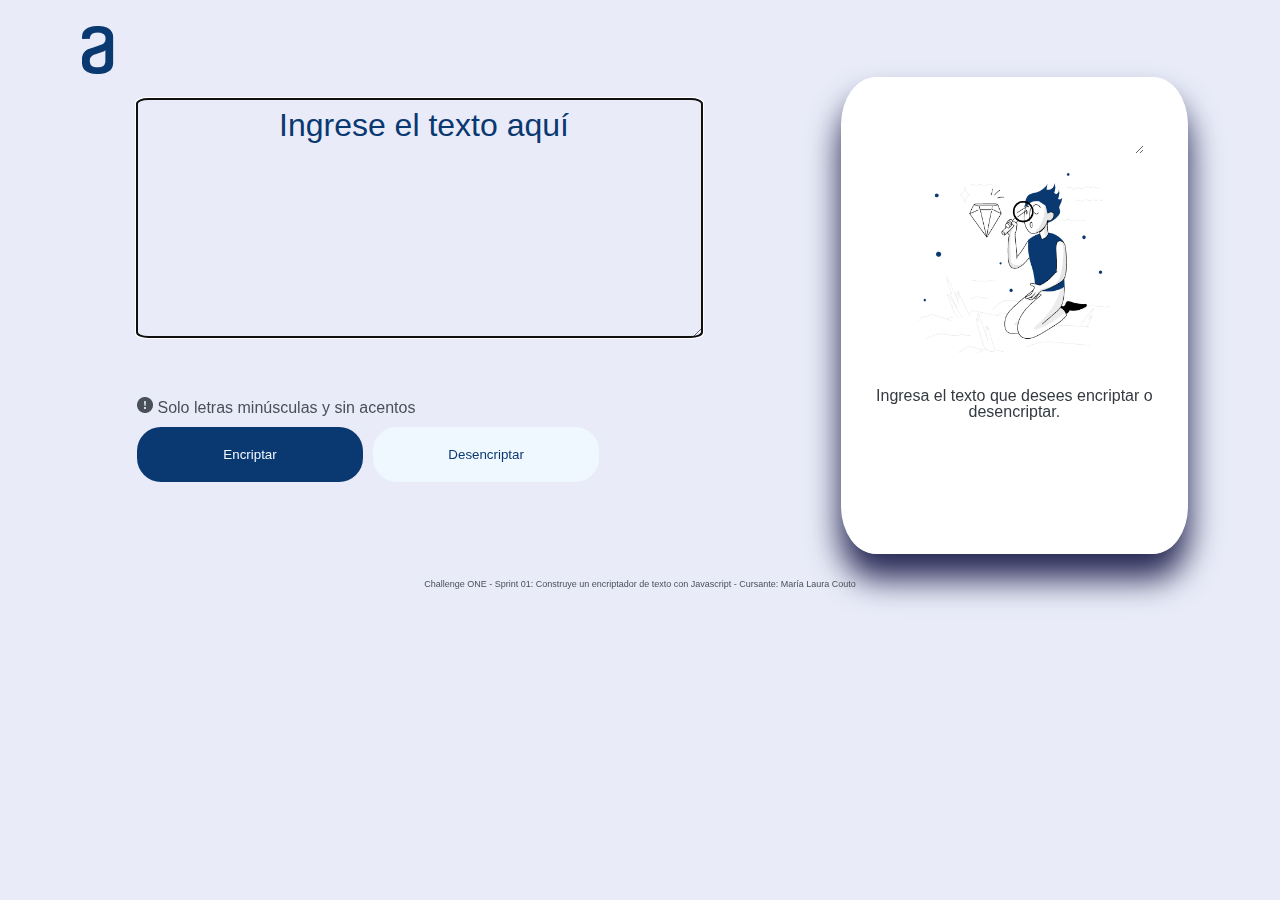
<file: index.html>
<!DOCTYPE html>
<html lang="es">
<head>
    <meta charset="UTF-8">
    <meta http-equiv="X-UA-Compatible" content="IE=edge">
    <meta name="viewport" content="width=device-width, initial-scale=1.0">
    <title>Encriptador de texto</title>
    <link rel="stylesheet" href="reset.css">
    <link rel="stylesheet" href="style.css"> 
</head>
<body>
        <header class="imgLogo"><!--Logo-->
                <img src="IMAGENES/Logo.png" alt=" Logo de ALURA">
        </header>
        <main class="encrimpador"> <!--Texto ha encriptar-->
                <form onsubmit="return false"class="encriptaTexto"> 
                        <div class="seEncriptara">
                                <textarea placeholder=" Ingrese el texto aquí" class="haEncriptar" id="textEncriptar" rows="6" cols="30"
                                 autofocus required></textarea>
                                <!--botones e instruccion-->
                                <legend class="instruccion"><img src="IMAGENES/bi_exclamation-circle-fill.png" alt="Viñeta"> Solo letras minúsculas y sin acentos</legend>
                                <button type="submit" class="btnEncriptar" id="encripta"> Encriptar </button>
                                <button type="submit" class="btnDesencritar" id="desencritar">Desencriptar</button> 
                        </div>
                         <!--texto encriptado a copiar-->
                         <div class="encriptado">
                                <textarea class="textoEncriptado" id="encriptado" rows="4" cols="15"></textarea> <!--muestra texto Encriptador/-->
                                <img src="IMAGENES/Muñeco.png" alt="Muñeco" class="imgMuñeco">
                                <p class="advertencia" id="advertenciaMensaje"></p>
                                <p class="instruccionDos" id="instruDos">Ingresa el texto que desees encriptar o desencriptar.</p>
                                <button type="submit" class="btnCopiar" id="copiar"> Copiar</button>
                        </div>
                        
                 </form>
              
        </main>
        <footer class="rodapie">
                        <p> Challenge ONE - Sprint 01: Construye un encriptador de texto con Javascript - Cursante: María Laura Couto </p>
        </footer>
        <script src="script.js" ></script>
</body>
</html>
</file>
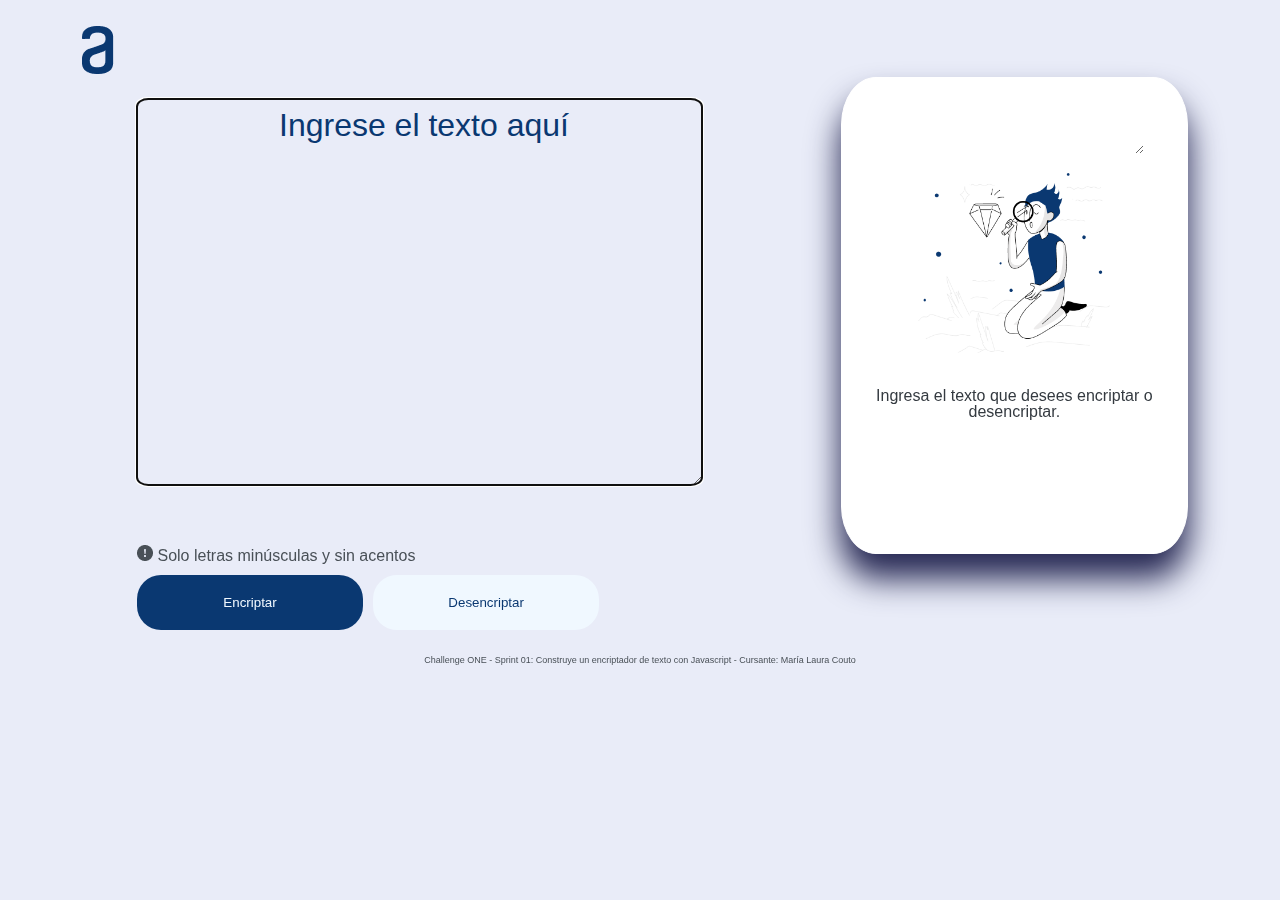
<file: indexs.html>
<!DOCTYPE html>
<html lang="es">
<head>
    <meta charset="UTF-8">
    <meta http-equiv="X-UA-Compatible" content="IE=edge">
    <meta name="viewport" content="width=device-width, initial-scale=1.0">
    <title>Encriptador de texto</title>
    <link rel="stylesheet" href="reset.css">
    <link rel="stylesheet" href="style.css"> 
</head>
<body>
        <header class="imgLogo"><!--Logo-->
                <img src="IMAGENES/Logo.png" alt=" Logo de ALURA">
        </header>
        <main class="encrimpador"> <!--Texto ha encriptar-->
                <form onsubmit="return false"class="encriptaTexto"> 
                        <div class="seEncriptara">
                                <textarea placeholder=" Ingrese el texto aquí" class="haEncriptar" id="textEncriptar" rows="10" cols="30"
                                 autofocus required></textarea>
                                <!--botones e instruccion-->
                                <legend class="instruccion"><img src="IMAGENES/bi_exclamation-circle-fill.png" alt="Viñeta"> Solo letras minúsculas y sin acentos</legend>
                                <button type="submit" class="btnEncriptar" id="encripta"> Encriptar </button>
                                <button type="submit" class="btnDesencritar" id="desencritar">Desencriptar</button> 
                        </div>
                         <!--texto encriptado a copiar-->
                         <div class="encriptado">
                                <textarea class="textoEncriptado" id="encriptado" rows="4" cols="30"></textarea> <!--muestra texto Encriptador/-->
                                <img src="IMAGENES/Muñeco.png" alt="Muñeco" class="imgMuñeco">
                                <p class="advertencia" id="advertenciaMensaje"></p>
                                <p class="instruccionDos" id="instruDos">Ingresa el texto que desees encriptar o desencriptar.</p>
                                <button type="submit" class="btnCopiar" id="copiar"> Copiar</button>
                        </div>
                        
                 </form>
              
        </main>
        <footer class="rodapie">
                        <p> Challenge ONE - Sprint 01: Construye un encriptador de texto con Javascript - Cursante: María Laura Couto </p>
        </footer>
        <script src="script.js" ></script>
</body>
</html>
</file>
<file: style.css>
body{
   background-color: #E9ECF8;
   font-size: medium;
   font-family: Arial, Helvetica, sans-serif;
}
 .imgLogo{
   position: relative;
   margin-top: 2%;
   margin-left: 3%;
   margin-bottom: 0,5%;  
}
 .encriptaTexto{
 display:flex;
 justify-content: space-around;
}
.haEncriptar{
   padding:8px;
   margin-top: 4%;
   margin-left: 8%;
   font-family:Helvetica;
   font-size: xx-large;
   color: #0A3871;
   background: none;
   border: none;
   border-radius: 2%;
   transition: 1s all;
   text-align: center;
   
}
::placeholder { 
   color: #0A3871;
   text-align: center;
  
}
.instruccion{
   margin-top:10%;
   margin-bottom: 2%;
   margin-left: 8%;
   color: #495057;
}
.encriptado{
   padding: 1%;
   width: 25%;
   height: 450px;
   justify-content: center;
   background-color: #FFFFFF;
   border: 1px solid #ffffff; 
   box-shadow: 0px 24px 32px 1px rgb(39, 41, 84);
   border-radius: 10%;
   text-align: center;
   color:#343A40;
  
}
.textoEncriptado{
    width: 80%;
   border: none;
   font-size:small ;
   font-family:Helvetica;
   text-align: center;
}
.imgMuñeco{
   margin-top:5%;
   width: 60%;
   height:40%;
}
.advertencia{
   font-weight: bold;
   font-size: medium;
   margin-bottom: 10%;

}
.instruccionDos{
   margin-bottom: 20px;
}
.btnCopiar, .btnDesencritar{
   background: aliceblue;
   color: #0A3871;
}
.btnDesencritar{
   margin-left: 1%;
}
.btnEncriptar{
   margin-left: 8%;
   background: #0A3871;
   color: aliceblue;
}
.btnCopiar,.btnEncriptar, .btnDesencritar{
   width: 40%;
   padding: 20px; 
   border-radius: 24px;
   border: none;
   transition: 1s all;   
}
.haEncriptar:hover,.btnCopiar:hover,.btnEncriptar:hover, .btnDesencritar:hover{
   background: #b3d0f4;
   box-shadow: 0px 24px 29px 5px rgba(91, 83, 83, 0.874);
   color: #343A40;
}
.rodapie p {
    margin-top: 2%;
    text-align: center;
    font-size: xx-small;
    color: #495057;
}
</file>
